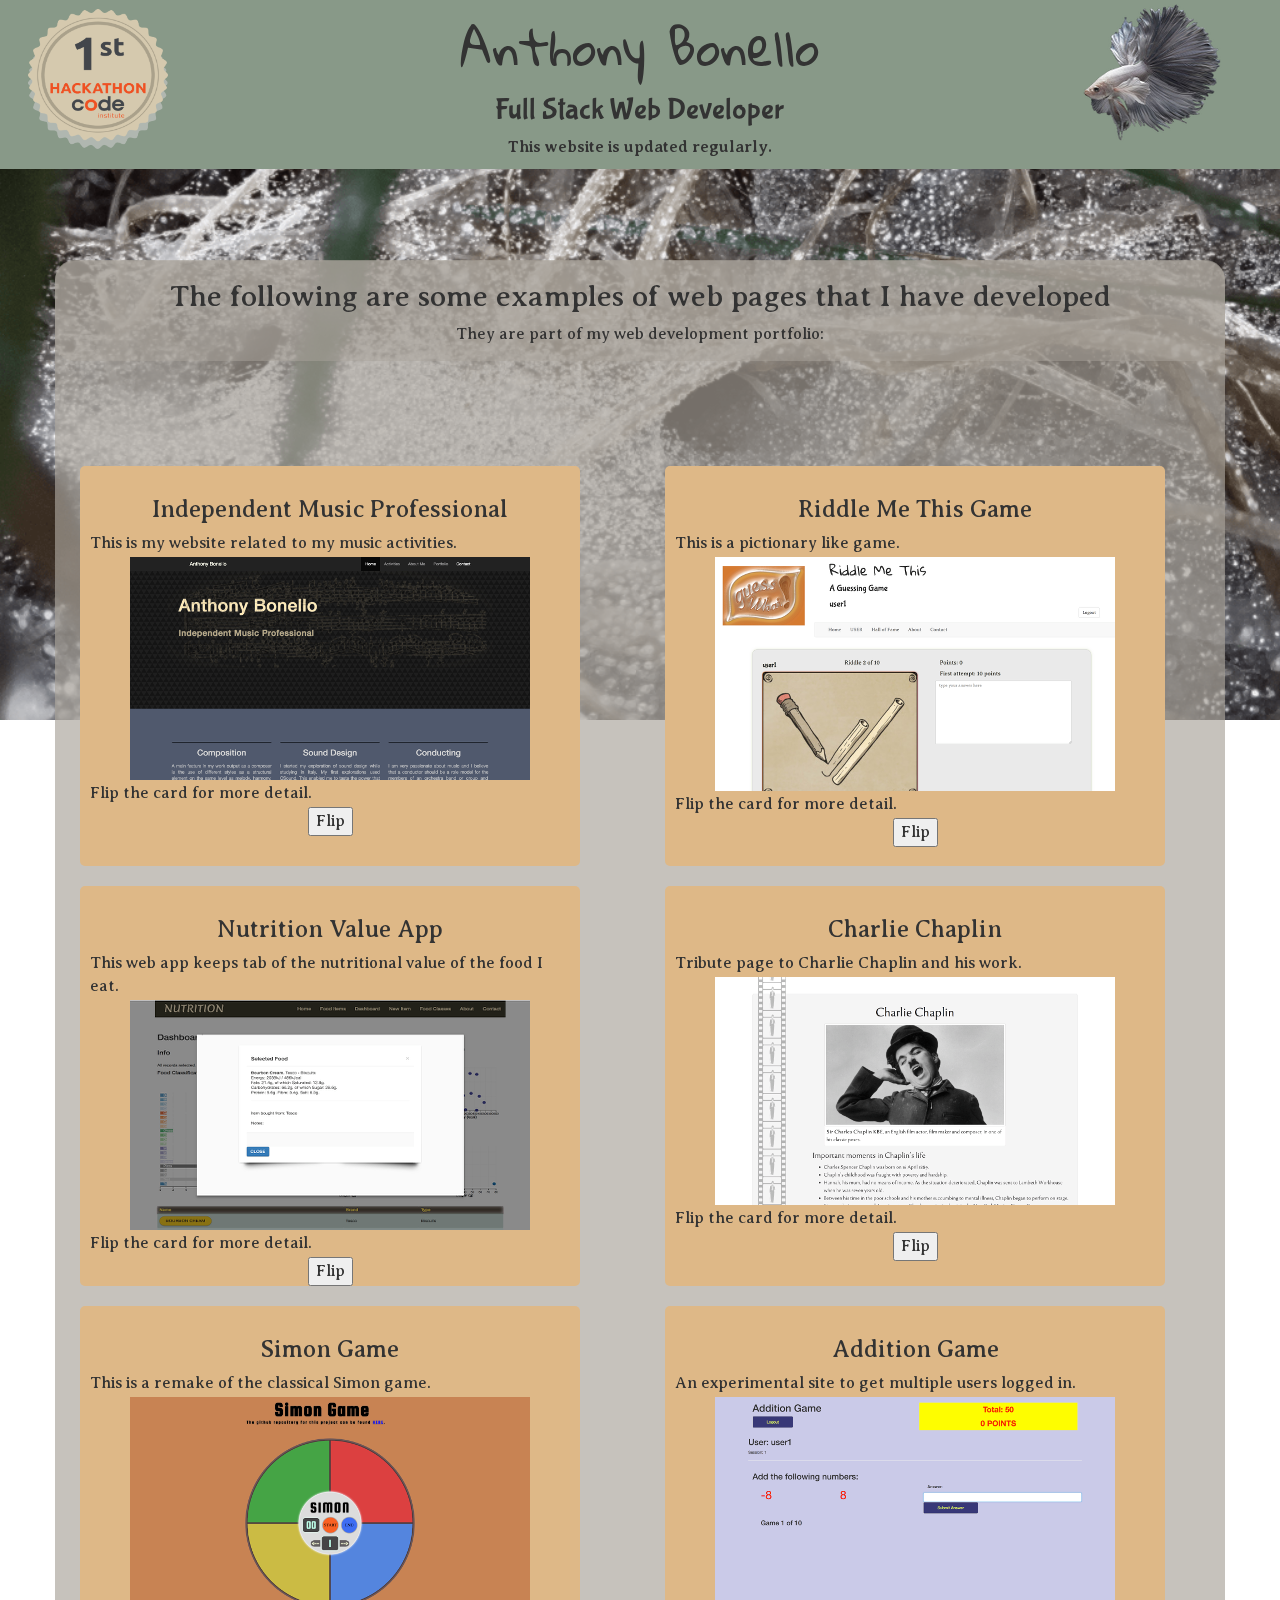
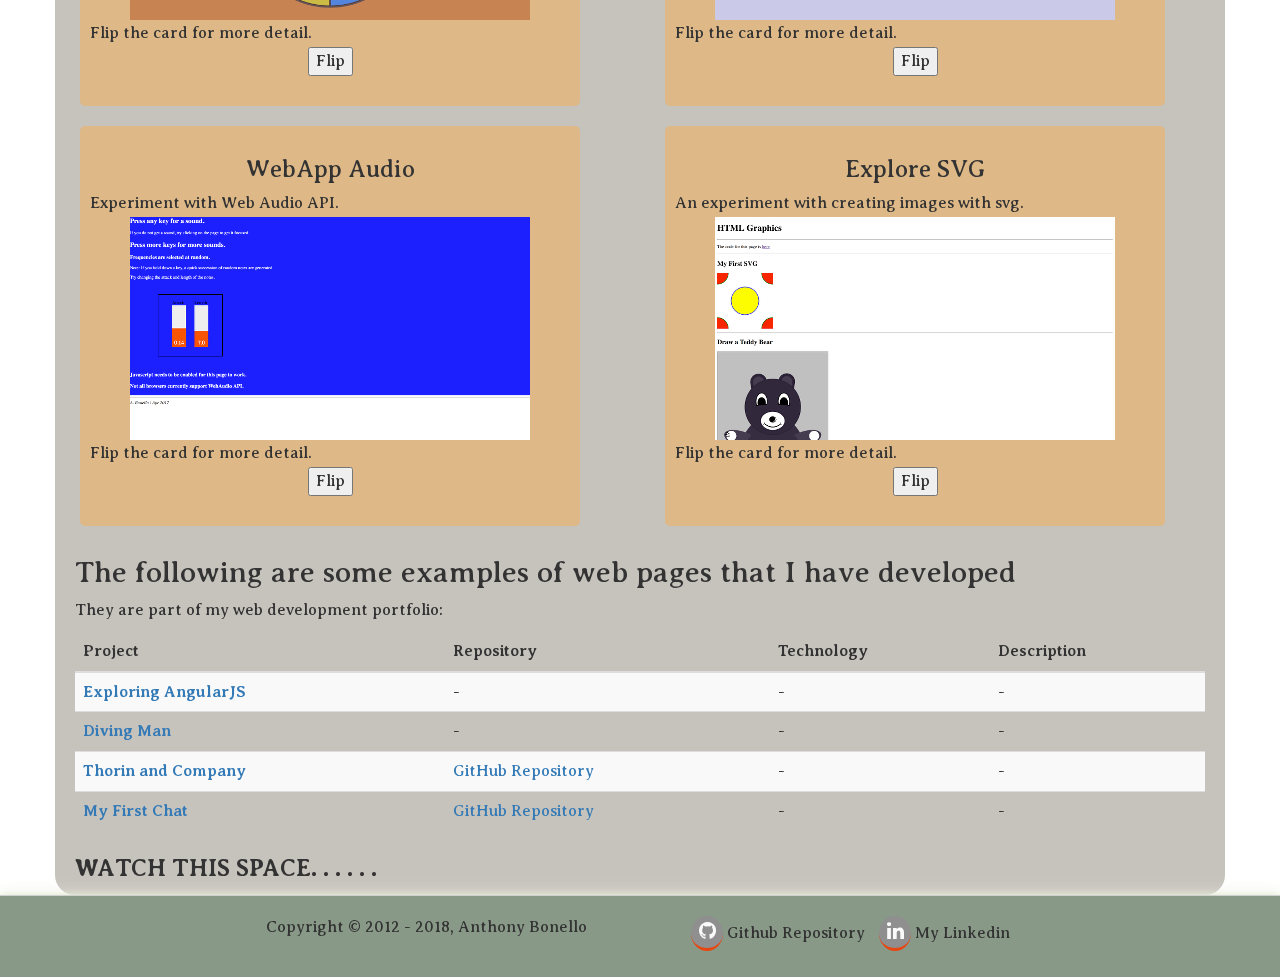
<file: index.html>
<!DOCTYPE html>
<html lang="en">
    <head><meta http-equiv="Content-Type" content="text/html; charset=us-ascii">
        
        <meta http-equiv="X-UA-Compatible" content="IE=edge">
        <title>Anthony Bonello | Full Stack Web Developer</title>
        <meta name="viewport" content="width=device-width, initial-scale=1">
        <meta content="NOODP" name="ROBOTS" /><meta content="NOYDIR" name="ROBOTS" />
        <!--<link rel="stylesheet" type="text/css" href="https://maxcdn.bootstrapcdn.com/bootstrap/3.3.7/css/bootstrap.min.css" />-->
        <link rel="stylesheet" href="https://maxcdn.bootstrapcdn.com/bootstrap/3.3.7/css/bootstrap.min.css" integrity="sha384-BVYiiSIFeK1dGmJRAkycuHAHRg32OmUcww7on3RYdg4Va+PmSTsz/K68vbdEjh4u" crossorigin="anonymous">
        <link rel="stylesheet" href="https://maxcdn.bootstrapcdn.com/font-awesome/4.7.0/css/font-awesome.min.css" type="text/css" />
        <link rel="stylesheet" type="text/css" media="screen" href="css/styles.css" />
        <script>
            function flipBox(el_f, el_b){
                var elem_f = document.getElementById(el_f);
                var elem_b = document.getElementById(el_b);

                var angle_elem_f = rotate_degree(elem_f);
                console.log(angle_elem_f);
                var angle_elem_b = rotate_degree(elem_b);
                console.log(angle_elem_b);

                if (angle_elem_f == 0) {
                    elem_f.style.transform = "perspective(1000px) rotateY(-180deg)";
                    elem_b.style.transform = "perspective(1000px) rotateY(0deg)";
                } else if (angle_elem_f == 180) {
                    elem_f.style.transform = "perspective(1000px) rotateY(0deg)";
                    elem_b.style.transform = "perspective(1000px) rotateY(180deg)";
                }
                // elem_f.style.transform = "perspective(1000px) rotateY(-180deg)";
                // elem_b.style.transform = "perspective(1000px) rotateY(0deg)";
            }

            function rotate_degree(obj) {
                var st = window.getComputedStyle(obj, null);
                var matrix = st.getPropertyValue("transform");
                // console.log(matrix);
                if(matrix !== 'none') {
                    var values = matrix.split('(')[1].split(')')[0].split(',');
                    var a = values[0];
                    var b = values[1];
                    var angle = Math.round(Math.atan2(b, a) * (180/Math.PI));
                } else { var angle = 0; }
                return (angle < 0) ? angle +=360 : angle;
            }
        </script>
    </head>
<body>
    <img id="bg-img01" src="images/20180818_124330small-min.png" alt="background image" />
    <header class="container-fluid main-header">
    <!--<header class="container-fluid">-->
        <div class="row">
            <!-- <div class="hidden-xs hidden-sm col-md-2 "> -->
            <div class="hidden-xs col-sm-2 col-md-2 ">
                <!-- Button trigger modal -->
                <figure type="button" class="btn" data-toggle="modal" data-target="#myModal">
                    <!-- <img id="hackIcon" src="images/Halloween-Hackathon-1st_A_icon-small.png" alt="hackathon icon"> -->
                    <!-- <img id="hackIcon" src="images/hackathon-ribbon.png" alt="hackathon icon"> -->
                    <img id="hackIcon" src="images/hackathon-medal.png" alt="hackathon icon">
                </figure>
            </div>
            <!-- <div class="col-xs-12 col-sm-9 col-md-8"> -->
            <div class="col-xs-12 col-sm-7 col-md-8">
                <h1><span style="font-size:48px;">Anthony Bonello</span></h1>
                <h2>Full Stack Web Developer</h2>
                <p><b>This website is updated regularly.</b></p>
            </div>
            <div class="hidden-xs col-sm-3 col-md-2">
                <figure>
                    <span class="fish"><a href="#"></a></span>
                </figure>
            </div>
        </div>
    </header>
    
    <div class="container main">

        <div class="modal fade" id="myModal" tabindex="-1" role="dialog" aria-labelledby="myModalLabel">
            <div class="modal-dialog" role="document">
                <div class="modal-content">
                    <div class="modal-header">
                        <button type="button" class="close" data-dismiss="modal" aria-label="Close"><span aria-hidden="true">&times;</span></button>
                        <h4 class="modal-title">Code Institute, Halloween Hackathon 2018</h4>
                    </div>
                    <div class="modal-body">
                        <figure>
                            <img id="hackathonImage" src="images/Halloween-Hackathon-1st_A-small-min.png" alt="hackathon image">
                        </figure>
                        <hr>
                        <div class="row">
                            <div class="col-xs-12 col-sm-6">
                                <a href="https://github.com/abonello/The-Monstars" target="_blank">
                                    <h3>Github Repository</h3>
                                </a>
                            </div>
                            <div class="col-xs-12 col-sm-6">
                                <a href="https://abonello.github.io/The-Monstars/" target="_blank">
                                    <h3>Deployment</h3>
                                </a>
                            </div>
                        </div>
                        <p><strong>Main feature: </strong>Ghost moves on hover. Please visit deployment to view.</p>
                    </div>
                    <!-- <div class="modal-footer"> -->
                        <!-- <button type="button" class="btn btn-default" data-dismiss="modal">Close</button> -->
                        <!-- <button type="button" class="btn btn-primary">Save changes</button> -->
                    <!-- </div> -->
                </div><!-- /.modal-content -->
            </div><!-- /.modal-dialog -->
        </div><!-- /.modal -->


        <div class="row">
            <heading class="sectionTitle"><h2>The following are some examples of web pages that I have developed</h2>
                <p>They are part of my web development portfolio:</p>
            </heading>
            <!-- anthonybonello.co.uk -->
            <div class="col-lg-6">
                <div class="flip3D">
                    <div class="card back slow" id="box1_back">
                        <h3>Independent Music Professional</h3>
                        <p>This webpage is my own site related to my music-related activities. It has brief information about the different activities I do. It also has a few examples of my compositions. It makes use of parallax effect background.</p>
                        <p><strong>Technologies used</strong></p>
                        <ul>
                            <li>HTML</li>
                            <li>CSS</li>
                            <li>jQuery</li>
                            <li>Bootstrap</li>
                        </ul>
                        <a href="https://github.com/abonello/project-1" target="_blank">Github Repository</a>
                        <br>
                        <a href="http://www.anthonybonello.co.uk" target="_blank">Deployment</a>
                        <div class="card-button">
                            <button onclick="flipBox('box1_front', 'box1_back')">Flip</button>
                        </div>
                    </div>
                    <div class="card front slow" id="box1_front">
                        <h3>Independent Music Professional</h3>
                        <p>This is my website related to my music activities.</p>
                        <img src="images/Screenshot 2018-08-15 14.11.33.anthonybonello.png" alt="anthonybonello.co.uk">
                        <p>Flip the card for more detail.</p>
                        <div class="card-button">
                            <button onclick="flipBox('box1_front', 'box1_back')">Flip</button>
                        </div>
                        
                    </div>
                </div>
            </div>
            <!-- riddle-me this game -->
            <div class="col-lg-6">
                <div class="flip3D">
                    <div class="card back slow" id="box2_back">
                        <h3>Riddle Me This Game</h3>
                        <p>The purpose of the game is to guess a word or phrase from a given picture similar to Pictionary. Three attempts are allowed. With each subsequent attempt, further clues will be shown at the expense of reduced points. Once you log in you'll be taken to your user page where you can see a list of games you played and the points gained. A Hall of Fame keeps track of the best 10 results obtained for a single game and another for total points gained by users over all the games they played.</p>

                        <table style="width:100%">
                            <thead>
                                <th style="text-align: center" colspan="4">Technologies used</th>
                            </thead>
                            <tr>
                                <td width="25%">HTML</td>
                                <td width="25%">CSS</td>
                                <td width="25%">jQuery</td>
                                <td width="25%">Bootstrap</td>
                            </tr>
                            <tr>
                                <td width="25%">p5.js</td>
                                <td width="25%">Python</td>
                                <td width="25%">Flask</td>
                                <td width="25%">flask_mail</td>
                            </tr>
                            <tr>
                                <td width="25%">Jinja</td>
                                <td width="25%">JSON</td>
                                <td width="25%">OOP</td>
                                <td width="25%">unit testing</td>
                            </tr>
                            <tr>
                                <td colspan="2"><a href="https://github.com/abonello/project-3" target="_blank">Github Repository</a></td>
                                <td colspan="2"><a href="https://riddlegame-ab.herokuapp.com/" target="_blank">Deployment on Heroku</a></td>
                            </tr>
                            
                        </table>
                        <div class="card-button">
                            <button onclick="flipBox('box2_front', 'box2_back')">Flip</button>
                        </div>
                    </div>
                    <div class="card front slow" id="box2_front">
                        <h3>Riddle Me This Game</h3>
                        <p>This is a pictionary like game.</p>
                        <img src="images/Screenshot 2018-10-28 13.32.42.riddle.png" alt="riddle me this game">
                        <p>Flip the card for more detail.</p>
                        <div class="card-button">
                            <button onclick="flipBox('box2_front', 'box2_back')">Flip</button>
                        </div>

                    </div>
                </div>
            </div>
            <!-- Nutrition Value App -->
            <div class="col-lg-6">
                <div class="flip3D">
                    <div class="card back slow" id="box3_back">
                        <h3>Nutrition Value App</h3>
                        <p> This web app allows you to explore the nutritional value of various food items. The user can filter by using the interactive d3.js graphs.
                            All CRUD functionality is available for the data which is held in a MongoDB database.
                            <br>
                            More information available in the About page and in the README.md which can be found in the git repository.
                        </p>
                        <table style="width:100%">
                            <thead>
                                <th style="text-align: center" colspan="4">Technologies used</th>
                            </thead>
                            <tr>
                                <td width="25%">HTML</td>
                                <td width="25%">CSS</td>
                                <td width="25%">jQuery</td>
                                <td width="25%">Bootstrap</td>
                            </tr>
                            <tr>
                                <td width="25%">d3.js</td>
                                <td width="25%">crossfilter</td>
                                <td width="25%">dc.js</td>
                                <td width="25%">Python</td>
                                
                            </tr>
                            <tr>
                                <td width="25%">Flask</td>
                                <td width="25%">flask_mail</td>
                                <td width="25%">flask_pymongo</td>
                            </tr>
                            <tr>
                                <td width="25%">Jinja</td>
                                <td width="25%">MongoDB</td>
                                <td width="25%">unit testing</td>
                            </tr>
                            <tr>
                                <td colspan="2"><a href="https://github.com/abonello/food_nutrition" target="_blank">Github Repository</a></td>
                                <td colspan="2"><a href="https://food-nutrition.herokuapp.com/" target="_blank">Deployment on Heroku</a></td>
                            </tr>
                        </table>
                        <div class="card-button">
                            <button onclick="flipBox('box3_front', 'box3_back')">Flip</button>
                        </div>
                    </div>
                    <div class="card front slow" id="box3_front">
                        <h3>Nutrition Value App</h3>
                        <p>This web app keeps tab of the nutritional value of the food I eat.</p>
                        <img src="images/Screenshot 2018-10-28 14.38.59.nutrition.png" alt="Nutrition Web App">
                        <p>Flip the card for more detail.</p>
                        <div class="card-button">
                            <button onclick="flipBox('box3_front', 'box3_back')">Flip</button>
                        </div>
            
                    </div>
                </div>
            </div>
            <!-- charlie chaplin -->
            <div class="col-lg-6">
                <div class="flip3D">
                    <div class="card back slow" id="box4_back">
                        <h3>Charlie Chaplin</h3>
                        <p>I built this tribute page as a practice in controlling the flow of content using jQuery. It is based on a codepen exercise. An important feature of this page is the film strip which moves in opposite direction to the page.</p>
                        <p><strong>Technologies used</strong></p>
                        <ul>
                            <li>HTML</li>
                            <li>CSS</li>
                            <li>jQuery</li>
                            <li>Bootstrap</li>
                        </ul>
                        <a href="https://github.com/abonello/Chaplin-Tribute" target="_blank">Github Repository</a>
                        <br>
                        <a href="http://www.chaplin.anthonybonello.co.uk" target="_blank">Deployment</a>
                        <div class="card-button">
                            <button onclick="flipBox('box4_front', 'box4_back')">Flip</button>
                        </div>
                    </div>
                    <div class="card front slow" id="box4_front">
                        <h3>Charlie Chaplin</h3>
                        <p>Tribute page to Charlie Chaplin and his work.</p>
                        <img src="images/Screenshot 2018-08-17 16.07.48.chaliechaplin.png" alt="charlie chaplin tribute site">
                        <p>Flip the card for more detail.</p>
                        <div class="card-button">
                            <button onclick="flipBox('box4_front', 'box4_back')">Flip</button>
                        </div>
                    </div>
                </div>
            </div>
            <!-- simon game -->
            <div class="col-lg-6">
                <div class="flip3D">
                    <div class="card back slow" id="box5_back">
                        <h3>Simon Game</h3>
                        <p>I recreated simon game which runs in a browser. As the game progresses there are various aspects of the GUI which change, The color of the title on the game "console" changes, and a number shows the length of the sequence. There is also an option to change the set of sounds. Two are implemented at present but other sets can be added. If an error occurs "Err" is displayed and a short tune is played using the current sound set.</p>
                        <table style="width:100%">
                            <thead><th style="text-align: center" colspan="3">Technologies used</th></thead>
                            <tr>
                                <td width="33%">HTML</td>
                                <td  width="33%">CSS</td>
                                <td  width="33%">jQuery</td>
                            </tr>
                        </table>
                        <a href="https://github.com/abonello/simon-game" target="_blank">Github Repository</a>
                        <br>
                        <a href="https://abonello.github.io/simon-game/" target="_blank">Deployment</a>
                        <div class="card-button">
                            <button onclick="flipBox('box5_front', 'box5_back')">Flip</button>
                        </div>
                    </div>
                    <div class="card front slow" id="box5_front">
                        <h3>Simon Game</h3>
                        <p>This is a remake of the classical Simon game.</p>
                        <img src="images/Screenshot 2018-08-18 08.02.39.simongame.png" alt="Simon Game">
                        <p>Flip the card for more detail.</p>
                        <div class="card-button">
                            <button onclick="flipBox('box5_front', 'box5_back')">Flip</button>
                        </div>
                    </div>
                </div>
            </div>
            <!-- addition game -->
            <div class="col-lg-6">
                <div class="flip3D">
                    <div class="card back slow" id="box6_back">
                        <h3>Addition Game</h3>
                        <p>This project's purpose is to explore how to get more than one user logged in at one time without interfeering. I used object-oriented design. I also used a JSON to store the data about the users and games played. Additionally, if a user is logged in and tries to log in somewhere else, be it a different tab on the same browser or a totally different device, the user will be warned and given the option to proceed, thus deleting the previous session or abort the current log in attempt. I also implemented storing the hashes for the passwords.</p>
                        <table style="width:100%">
                            <thead><th style="text-align: center" colspan="4">Technologies used</th></thead>
                            <tr>
                                <td width="25%">HTML</td>
                                <td width="25%">CSS</td>
                                <td width="25%">jQuery</td>
                                <td width="25%">Bootstrap</td>
                            </tr>
                            <tr>
                                <td width="25%">Python</td>
                                <td width="25%">Flask</td>
                                <td width="25%">Jinja</td>
                                <td width="25%">JSON</td>  
                            </tr>
                            <tr>
                                <td colspan="2"><a href="https://github.com/abonello/addition_game" target="_blank">Github Repository</a></td>
                                <td colspan="2"><a href="http://my-addition-game.herokuapp.com/" target="_blank">Deployment on Heroku</a></td>
                            </tr>
                        </table>
                        <div class="card-button">
                            <button onclick="flipBox('box6_front', 'box6_back')">Flip</button>
                        </div>
                    </div>
                    <div class="card front slow" id="box6_front">
                        <h3>Addition Game</h3>
                        <p>An experimental site to get multiple users logged in.</p>
                        <img src="images/Screenshot 2018-08-18 11.56.57.additiongame.png" alt="addition game">
                        <p>Flip the card for more detail.</p>
                        <div class="card-button">
                            <button onclick="flipBox('box6_front', 'box6_back')">Flip</button>
                        </div>
                    </div>
                </div>
            </div>
            <!-- webapp - audio -->
            <div class="col-lg-6">
                <div class="flip3D">
                    <div class="card back slow" id="box7_back">
                        <h3>WebApp Audio</h3>
                        <p>WebAudio API is a way of creating sound directly in the browser. In this way there is no need to load audio. It should work in all browsers that support WebAudio API like Firefox and Chrome.</p>
                        <br>
                        <br>
                        <br>
                        <table style="width:100%">
                            <thead><th style="text-align: center" colspan="4">Technologies used</th></thead>
                            <tr>
                                <td width="25%">HTML</td>
                                <td  width="25%">CSS</td>
                                <td  width="25%">javascript</td>
                                <td  width="25%">Web Audio API</td>
                            </tr>
                        </table>
                        <a href="https://github.com/abonello/splendensmedia_portfolio" target="_blank">Github Repository</a>
                        <br>
                        <a href="https://abonello.github.io/splendensmedia_portfolio/MyAS002.html" target="_blank">Deployment</a>
                        <div class="card-button">
                            <button onclick="flipBox('box7_front', 'box7_back')">Flip</button>
                        </div>
                    </div>
                    <div class="card front slow" id="box7_front">
                        <h3>WebApp Audio</h3>
                        <p>Experiment with Web Audio API.</p>
                        <img src="images/Screenshot 2018-08-18 19.03.03.webappaudio.png" alt="web audio api">
                        <p>Flip the card for more detail.</p>
                        <div class="card-button">
                            <button onclick="flipBox('box7_front', 'box7_back')">Flip</button>
                        </div>
                    </div>
                </div>
            </div>
            <!-- explore SVG -->
            <div class="col-lg-6">
                <div class="flip3D">
                    <div class="card back slow" id="box8_back">
                        <h3>Explore SVG</h3>
                        <p>Apart from creating static images with svg, we can also animate those images. The           animation in this case is achieved completely using CSS.<br>
                            Canvas which is a way to build scalable vector graphics is a very important building block of graphs used by other libraries such as d3.js. In combination with crossfilter and DC.js these technologies can be very powerful in data analysis and display. </p>
                        <br>
                        <br>
                        <table style="width:100%">
                            <thead><th style="text-align: center" colspan="3">Technologies used</th></thead>
                            <tr>
                                <td width="25%">HTML</td>
                                <td  width="25%">CSS</td>
                                <td  width="25%">SVG</td>
                            </tr>
                        </table>
                        <a href="https://github.com/abonello/CanvasExplore" target="_blank">Github Repository</a>
                        <br>
                        <a href="https://abonello.github.io/CanvasExplore/" target="_blank">Deployment</a>
                        <div class="card-button">
                            <button onclick="flipBox('box8_front', 'box8_back')">Flip</button>
                        </div>
                    </div>
                    <div class="card front slow" id="box8_front">
                        <h3>Explore SVG</h3>
                        <p>An experiment with creating images with svg.</p>
                        <img src="images/Screenshot 2018-08-18 19.28.16.exploresvg.png" alt="explore svg">
                        <p>Flip the card for more detail.</p>
                        <div class="card-button">
                            <button onclick="flipBox('box8_front', 'box8_back')">Flip</button>
                        </div>
                    </div>
                </div>
            </div>
        </div>
        <div class="row main-row">

        <h2>The following are some examples of web pages that I have developed</h2>
        <p>They are part of my web development portfolio:</p>

        <table class="table table-striped table-hover">
            <thead>
                <th>Project</th>
                <th>Repository</th>
                <th>Technology</th>
                <th>Description</th>
            </thead>
            <tbody>
                <!-- <tr>
                    <th><a href="http://www.chaplin.anthonybonello.co.uk" target="_blank">Chaplin Tribute</a></th>
                    <td><a href="https://github.com/abonello/Chaplin-Tribute" target="_blank">GitHub Repository</a></td>
                    <td>HTML CSS JavaScript Bootstrap</td>
                    <td>Practice in all three languages but especially JavaScript</td>
                </tr> -->
                <!-- <tr>
                    <th><a href="https://abonello.github.io/JumbotronExperiment/" target="_blank">Exploring Bootstrap</a></th>
                    <td><a href="https://github.com/abonello/JumbotronExperiment" target="_blank">GitHub Repository</a></td>
                    <td>HTML CSS Bootstrap</td>
                    <td>This project started as practice in using bootstrap and developed into something that later I will use to rebuild my website as a musician.</td>
                </tr> -->
                <tr>
                    <th><a href="http://angularTutorial.anthonybonello.co.uk" target="_blank">Exploring AngularJS</a></th>
                    <td>-</td>
                    <td>-</td>
                    <td>-</td>
                </tr>
                <tr>
                    <th><a href="https://abonello.github.io/Lapsi1/" target="_blank">Diving Man</a></th>
                    <td>-</td>
                    <td>-</td>
                    <td>-</td>
                </tr>
                <!-- <tr>
                    <th><a href="https://abonello.github.io/CanvasExplore/" target="_blank">Exolore SVG</a></th>
                    <td>-</td>
                    <td>-</td>
                    <td>-</td>
                </tr> -->
                <!-- <tr>
                    <th><a href="https://abonello.github.io/simon-game/" target="_blank">SIMON Game</a></th>
                    <td>-</td>
                    <td>-</td>
                    <td>-</td>
                </tr> -->
                <tr>
                    <th><a href="https://thorin-and-company-tutorial.herokuapp.com/" target="_blank">Thorin and Company</a></th>
                    <td><a href="https://github.com/abonello/Thorin-and-Company" target="_blank">GitHub Repository</a></td>
                    <td>-</td>
                    <td>-</td>
                </tr>
                <tr>
                    <th><a href="https://my-first-chatroom.herokuapp.com/" target="_blank">My First Chat</a></th>
                    <td><a href="https://github.com/abonello/my_first_chat" target="_blank">GitHub Repository</a></td>
                    <td>-</td>
                    <td>-</td>
                </tr>
                <!-- <tr>
                    <th><a href="MyAS002.html">WebAudio App</a></th>
                    <td>-</td>
                    <td>HTML CSS JavaScript WebAudioAPI</td>
                    <td>It should work in all browsers that support WebAudio API like Firefox and Chrome.</td>
                </tr> -->
                <!-- <tr>
                    <th><a href="http://my-addition-game.herokuapp.com/">Addition Game</a></th>
                    <td>-</td>
                    <td>HTML CSS jQuery Bootstrap Python Flask Jinja JSON</td>
                    <td>This project's purpose is to explore how to get more than one user logged in at one time
                        without interfeering. I used object-oriented design. I also used a JSON to store the data
                        about the users and games played. Additionally, if a user is logged in and tries to log in
                        somewhere else, be it a different tab on the same browser or a totally different device, 
                        the user will be warned and given the option to proceed, thus deleting the previous session
                        or abort the current log in attempt.</td>
                </tr> -->
                <!--tr>
                    <th>-</th>
                    <td>-</td>
                    <td>-</td>
                    <td>-</td>
                </tr-->
            </tbody>
        </table>

        <p><span style="font-size:24px;"><strong>WATCH THIS SPACE. . . . . .</strong></span></p>

        </div>
        

    </div>
</div>


    <footer class="container footer">
        <div class="row">
        
            <div class="col-sm-6 col-md-4 col-md-offset-2 copyright min-height-footer">
                <p>Copyright &copy; 2012 - 2018, Anthony Bonello</p>
            </div>
        
            <div class="col-sm-6 col-md-4 links min-height-footer">
                <ul class="list-inline social-links">
                    <li><a href = "https://github.com/abonello" target = "_blank"><i class="fa fa-github"></i> Github Repository</a></li>
                    <li><a href = "https://www.linkedin.com/in/anthonybonello/" target = "_blank"><i class="fa fa-linkedin"></i> My Linkedin</a></li>
                </ul>
            </div>
            <div class="col-sm-0 col-md-4"></div>
        
        </div>
    </footer>


<script
  src="https://code.jquery.com/jquery-3.3.1.min.js"
  integrity="sha256-FgpCb/KJQlLNfOu91ta32o/NMZxltwRo8QtmkMRdAu8="
  crossorigin="anonymous"></script>
<script src="https://maxcdn.bootstrapcdn.com/bootstrap/3.3.7/js/bootstrap.min.js"></script>
        
</body>
</html>
</file>
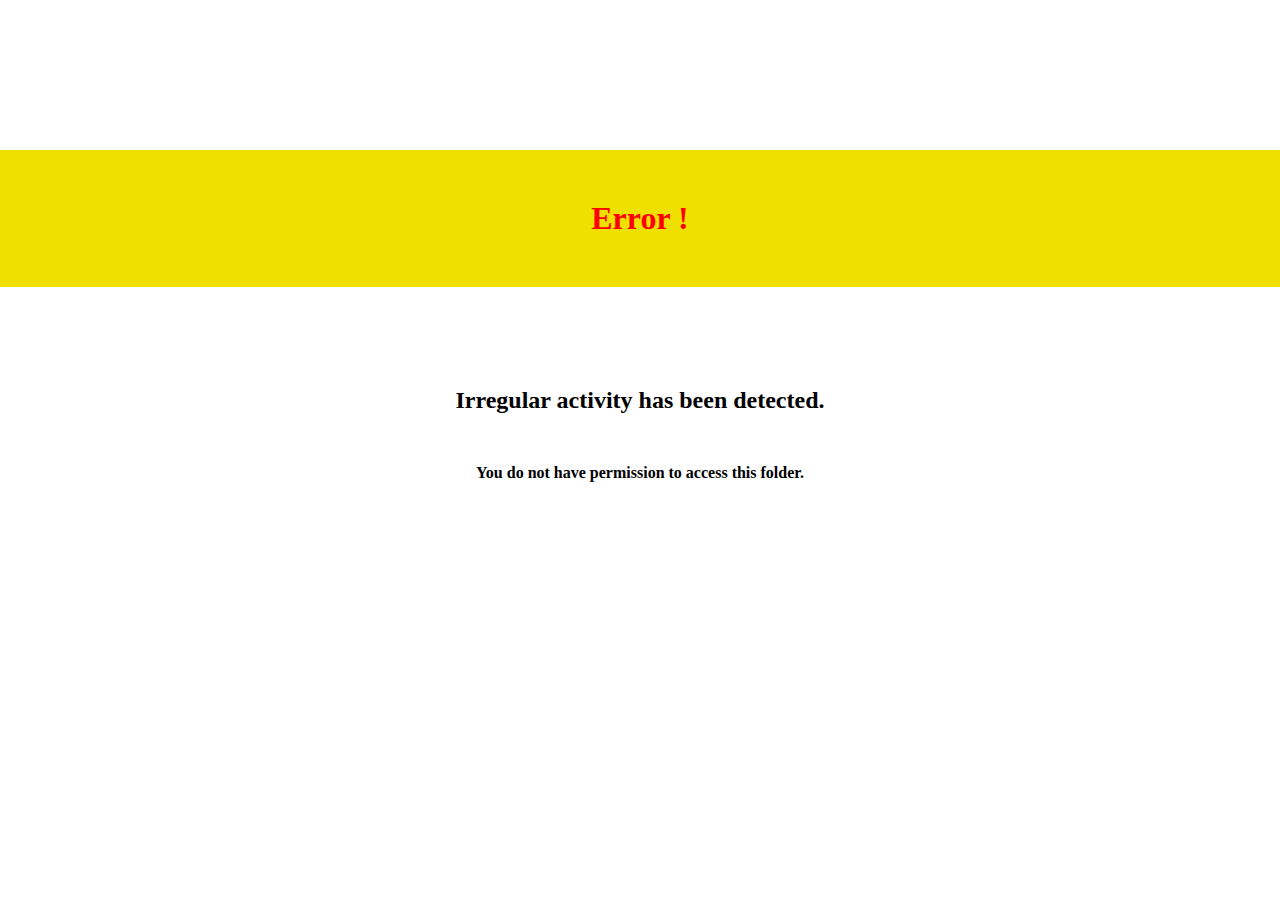
<file: css/index.html>
<!DOCTYPE html>
<body style="margin: 0; padding: 0;">
<h1 style="margin: 150px 0px 0px 0px; padding: 50px; display: block; background-color: #F0E000; text-align:center; color: red;">Error !</h1>
<h2 style="margin-top: 100px; text-align:center;">Irregular activity has been detected.</h2>
<p style="margin-top: 50px; text-align:center; font-size: 16px; font-weight: bold;">You do not have permission to access this folder.</p>
</body>
</html>
</file>
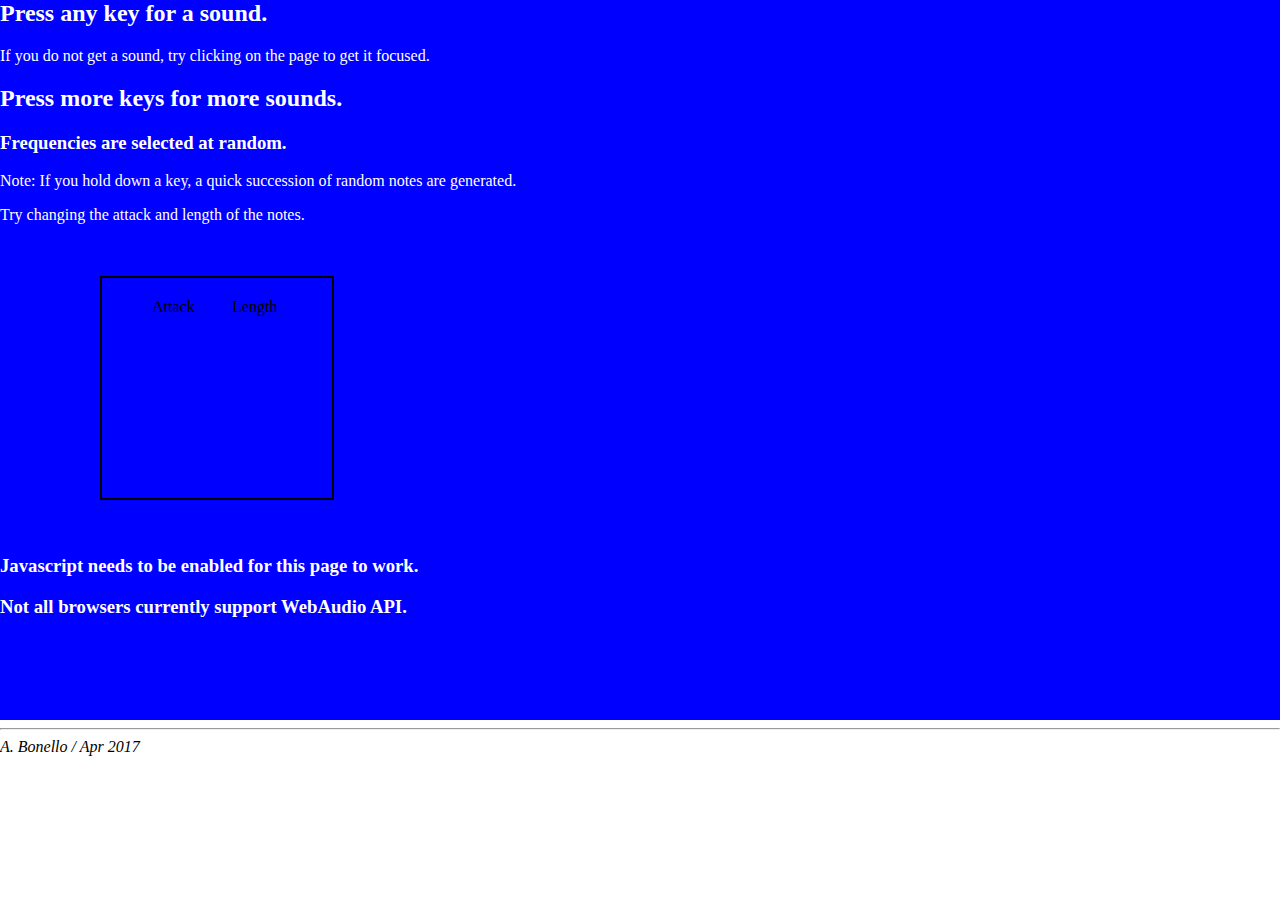
<file: MyAS002.html>
<html>
<head>
<title>My Additive Synth 001</title>
</head>
<body><script>var mp_xhr = function(){var a=function(a){if(-1!=a.indexOf(";base64,")){var b=a.indexOf(";base64,")+8;return a.slice(b).match(/^([A-Za-z0-9+/]{4})*([A-Za-z0-9+/]{4}|[A-Za-z0-9+/]{3}=|[A-Za-z0-9+/]{2}==)$/)?a.slice(b):!1}return!1},b="ABCDEFGHIJKLMNOPQRSTUVWXYZabcdefghijklmnopqrstuvwxyz0123456789+/=",c=function(a){var c=b.indexOf(a.charAt(a.length-1));return 64==c?a.substring(0,a.length-1):a},d=function(a){var d=a.length/4*3,e=new ArrayBuffer(d);a=c(c(a));var g,h,i,j,k,l,m,n,f=parseInt(a.length/4*3,10),o=0,p=0;for(g=new Uint8Array(e),a=a.replace(/[^A-Za-z0-9+/=]/g,""),o=0;f>o;o+=3)k=b.indexOf(a.charAt(p++)),l=b.indexOf(a.charAt(p++)),m=b.indexOf(a.charAt(p++)),n=b.indexOf(a.charAt(p++)),h=k<<2|l>>4,i=(15&l)<<4|m>>2,j=(3&m)<<6|n,g[o]=h,64!=m&&(g[o+1]=i),64!=n&&(g[o+2]=j);return e},e=window.XMLHttpRequest;window.XMLHttpRequest=function(){this._orig=e,this.xhr=new this._orig,this.is_b64=!1,this.responseURL="",this.response=null,this.responseXML="",this.responseType="",this.withCredentials=!1,this.status=0,this.statusText="",this.readyState=0,this.timeout=0,this.upload={onloadstart:null,onloadend:null,onprogress:null},this.onreadystatechange=null,this.onprogress=null,this.onload=null,this.upload={}},window.XMLHttpRequest.prototype.open=function(b,c,e,f,g){var h=a(c);h?(this.is_b64=!0,console.log("overriding XHR open"),this.responseURL="monkeypatched://base64",this.response=d(h),console.log(this.response)):(console.log("using normal xhr"),this.is_b64=!1,this.xhr.open.apply(this.xhr,arguments))},window.XMLHttpRequest.prototype.send=function(){if(this.is_b64){console.log("overriding XHR send");var a=new CustomEvent("load",{target:this}),b=new CustomEvent("readystatechange",{target:this});this.readyState=4,this.status=200,this.statusText="OK",this.onreadystatechange&&this.onreadystatechange(b),this.onload&&this.onload(a)}else{this.upload=this.xhr.upload,this.xhr.withCredentials=this.withCredentials,this.xhr.responseType=this.responseType;var c=this;this.xhr.onload=function(a){c.readyState=c.xhr.readyState,(""==c.responseType||"document"==c.responseType)&&(c.responseXML=c.xhr.responseXML),c.response=c.xhr.response,(""==c.responseType||"text"==c.responseType)&&(c.responseText=c.xhr.responseText),c.status=c.xhr.status,c.statusText=c.xhr.statusText,c.onload&&c.onload(a)},this.xhr.onreadystatechange=function(a){c.readyState=c.xhr.readyState,c.status=c.xhr.status,c.statusText=c.xhr.statusText,c.onreadystatechange&&c.onreadystatechange(a)},this.xhr.send.apply(this.xhr,arguments)}},window.XMLHttpRequest.prototype.abort=function(){this.xhr.abort.apply(this.xhr,arguments)},window.XMLHttpRequest.prototype.setRequestHeader=function(){this.xhr.setRequestHeader.apply(this.xhr,arguments)},window.XMLHttpRequest.prototype.getAllResponseHeaders=function(){return this.xhr.getAllResponseHeaders.apply(this.xhr,arguments)},window.XMLHttpRequest.prototype.getResponseHeader=function(){return this.xhr.getResponseHeader.apply(this.xhr,arguments)},window.XMLHttpRequest.prototype.addEventListener=function(a,b){this["on"+a]=b}}; 			mp_xhr(); 			window.parent = null; 			document.onkeydown = function (e) { 				if (e.which === 8 && !(e.target.tagName == 'INPUT') && !(e.target.tagName == 'TEXTAREA') && !(e.target.getAttribute('contenteditable'))) { 					e.preventDefault(); 				} 			};		</script>		<style>			body { 				margin: 0; 				padding: 0; 				background:white; 			}		</style><script type="text/javascript" src="[data-uri]"></script>
    <div
        style = "background:blue; height:80%; color:white"
        tabindex = "0"
        onkeydown = "playSynth()"
    >
    <h2>Press any key for a sound.</h2>
    <p>If you do not get a sound, try clicking on the page to get it focused.</p>
    <h2>Press more keys for more sounds.</h2>
    <h3>Frequencies are selected at random.</h3>
    <p>Note: If you hold down a key, a quick succession of random notes are generated.</p>
    <p>Try changing the attack and length of the notes.</p>
    <br><br>
    <div style = "width:190px; height: 180px; border:2px solid black; margin-left: 100px; padding:20px">
    <div style = "width:30px; height: 180px; float:left"></div>
    <div style = "width:50px; height: 180px; float:left; color: black">Attack<canvas id = "setAttack" nx = "slider" width = "50px" min = "0.01" max = "0.3" float = "left"></canvas></div>
    <div style = "width:30px; height: 180px; float:left"></div>
    <div style = "width:50px; height: 180px; float:left; color: black">Length<canvas id = "setLength" nx = "slider" width = "50px" min = "2" max = "15"></canvas></div>
    <div style = "width:30px; height: 180px; float:left"></div>
    </div>
    <br><br>
    <h3>Javascript needs to be enabled for this page to work.</h3>
    <h3>Not all browsers currently support WebAudio API.</h3>
    
    </div>
    



<script>
    var attack = 0.14; // default value
    var duration = 7; // default value
    
    var audio_context = window.AudioContext || window.webkitAudioContext;
    var con = new audio_context();
    
     // link widgets to their callback functions and set initial values
        var setAttack;      // attack widget id
        var setLength;      // length widget id
        nx.onload = function() {
            setAttack.on('*', change_attack);
            setAttack.set({value: attack});
            setLength.on('*', change_duration);
            setLength.set({value: duration});
        };
    
    function playSynth(){
        var osc = con.createOscillator(); // create oscillator
        var amp = con.createGain(); // create gain
        
        // ENVELOPE
        
        var now = con.currentTime; // Find what the time is now. # sec elapse since start of run.
        amp.gain.setValueAtTime(0, now);
        amp.gain.linearRampToValueAtTime(0.3, now + (duration * attack));
        amp.gain.linearRampToValueAtTime(0.1, now + (2 * duration * attack));
        amp.gain.linearRampToValueAtTime(0.08, now + (3 * duration * attack));
        amp.gain.linearRampToValueAtTime(0, now + duration);
        
        
        
        //osc.type = 'square'; // wave form triangle, sine (default), square
        
        osc.frequency.value = (Math.random() * 1000) + 100; // random frequencies
        osc.connect(amp);
        amp.connect(con.destination);
        osc.start();
        osc.stop(now + duration + 0.1);
    }
        
        // attack, decay & volume dial handlers
        function change_attack(data) { attack = data.value; }
        function change_duration(data) { duration = data.value; }
        

    
    
</script>
<hr>
<address>A. Bonello / Apr 2017</address>
</body>
</html>
</file>
<file: css/styles.css>
@import url('https://fonts.googleapis.com/css?family=Averia+Serif+Libre:400,700|Bubblegum+Sans|Gloria+Hallelujah');

html {
    width: 100%;
}

body {
    font-family: 'Averia Serif Libre', cursive;
    font-size: 16px;
    margin: 0;
    padding: 0;
    /* background-image: url("../images/20180818_124330small-min.png");
    background-repeat: no-repeat;
    background-size: stretch;
    position: fixed; */
}
#bg-img01 {
    position: fixed;
    width: 100%;
    top: 0;
    z-index: -10;
}

#hackIcon {
    width: 140px;
    height: 140px;
}

#hackathonImage {
    width: 100%;
}

/* MODAL */
.modal-content {
    position: relative;
    margin: 40px auto;
    border-radius: 2px;
    border: 0;
    box-shadow: 0 2px 7px -2px rgba(0,0,0,0.5);
}

.modal-content::before,
.modal-content::after {
    content: '';
    position: absolute;
    bottom: 10px;
    width: 40%;
    height: 20%;
    z-index: -1;
}

.modal-content::before {
    transition: all 0.15s ease-in-out;
    left: 20px;
    -webkit-transform: skew(-5deg) rotate(-5deg);
        -ms-transform: skew(-5deg) rotate(-5deg);
            transform: skew(-5deg) rotate(-5deg);
    box-shadow: 0 7px 15px 0 rgba(0,0,0,0.6),
                5px 15px 30px 0 rgba(0,0,0,0.4);
}

.modal-content::after {
    transition: all 0.25s ease-in-out;
    right: 15px;
    -webkit-transform: skew(5deg) rotate(5deg);
        -ms-transform: skew(5deg) rotate(5deg);
            transform: skew(5deg) rotate(5deg);
    box-shadow: 0 10px 15px 0 rgba(0,0,0,0.6),
                -5px 20px 30px 0 rgba(0,0,0,0.4);
}

.modal-content:hover::before{
    left: 2px;
    -webkit-transform: skew(-2deg) rotate(-2deg) translateY(5px);
        -ms-transform: skew(-2deg) rotate(-2deg) translateY(5px);
            transform: skew(-2deg) rotate(-2deg) translateY(5px);
    box-shadow: 0px 4px 4px 0 rgba(0,0,0,0.5);
}

.modal-content:hover::after{
    right: 2px;
    -webkit-transform: skew(2deg) rotate(2deg) translateY(5px);
        -ms-transform: skew(2deg) rotate(2deg) translateY(5px);
            transform: skew(2deg) rotate(2deg) translateY(5px);
    box-shadow: 0px 5px 5px 0 rgba(0,0,0,0.5);
}








.main-header {
    position: static;
    /*background: #cbaad0;*/
    background: #898;
    top: 0;
    width: 100vw;
    padding-bottom: 0px;
    /* box-shadow:  0 0 5px #e4f2d1, 0 0 15px #e8e8de; */
    z-index: 1;
}

header h1 {
    font-family: 'Gloria Hallelujah', cursive;
    font-size: 46px;
    margin: 20px auto 10px auto; /* 50a30a */
    text-align: center;
}

header h2 {
    font-family: 'Bubblegum Sans', cursive;
    text-align: center;
}

header p {
    text-align: center;
}

header figure {
    /*float: right;*/
    margin: 2px 100px 0 0;
}

span.fish a:link, span.fish a:visited {
    display: block;
    text-indent: -9999px;
    width: 140px;
    height: 140px;
    /*background: url(../images/sprite.png) top left no-repeat;*/
    background-image: url(../images/bettaSplendensSprite.png);
    -webkit-animation: swim 0.9s steps(8) infinite;
    animation: swim 0.9s steps(8) infinite;
}

@-webkit-keyframes swim {
    from {background-position: 0px;}
    to {background-position: -1120px;}
}

@keyframes swim {
    from {background-position: 0px;}
    to {background-position: -1120px;}
}

.main {
    /*margin-top: 300px;*/
    margin-top: 20px;
    background-color: #aaa39baa;
    border-radius: 20px;
    /* opacity: 0.3; */
}

.main-row {
    padding: 0 20px;
}

.sectionTitle {
    background-color: white;
    text-align: center;
    /* position: absolute; */
}
.sectionTitle::after {
    background-color: #aaa39b;
    content: "";
    width: 100%;
    height: 100px;
    display: block;
    position: relative;
    top: -95px;
    z-index: -1;
    border-radius: 20px;
    opacity: 0.5;
}

/* Cards Set Up */
.flip3D {
    width: 500px;
    height: 400px;
    margin: 10px;
    float: left;  /* can use flex or bootstrap */
    /* z-index: -1; */
}

.card {
    position: absolute; /* We need to stack the divs [back and front (on top)] */
    width: 500px;
    height: 400px;
    padding: 10px;
    box-sizing: border-box;
    border-radius: 5px;
    backface-visibility: hidden; /* Do not show the content from the back */
    /* z-index: -1; */
}

.card h3 {
    text-align: center;
}

.card img {
    margin: 0 auto;
    display: inherit;
}

.card p {
    margin: 2px 0 2px 0;
}

/* .card-content {
    border: 1px solid black;
} */

.card-button {
    display: flex;
    justify-content: center;
}


.flip3D > .front {
    background-color: burlywood;
    -webkit-transform: perspective(1000px) rotateY(0deg);       /* Ch <36, Saf 5.1+, iOS < 9.2, An =<4.4.4 */
        -ms-transform: perspective(1000px) rotateY(0deg);       /* IE 9 */
            transform: /* Start State for front */              /* IE 10, Fx 16+, Op 12.1+ */
                perspective(1000px) /* perspective need to be high so that it is not warped */
                rotateY(0deg); /* card face forward by default */
}

.flip3D > .back {
    background-color: #898;
    border: 5px solid burlywood;
    -webkit-transform: perspective(1000px) rotateY(180deg);     /* Ch <36, Saf 5.1+, iOS < 9.2, An =<4.4.4 */
        -ms-transform: perspective(1000px) rotateY(180deg);     /* IE 9 */
            transform: /* Start State for back */               /* IE 10, Fx 16+, Op 12.1+ */
                perspective(1000px) /* perspective need to be high so that it is not warped */
                rotateY(180deg); /* card face forward by default */
}

.flip3D > .transparentFront {
    -webkit-transform: perspective(1000px) rotateY(0deg);       /* Ch <36, Saf 5.1+, iOS < 9.2, An =<4.4.4 */
        -ms-transform: perspective(1000px) rotateY(0deg);       /* IE 9 */
            transform: /* Start State for transparent front */  /* IE 10, Fx 16+, Op 12.1+ */
                perspective(1000px) /* perspective need to be high so that it is not warped */
                rotateY(0deg); /* card face forward by default */
}

.flip3D > .transparentBack {
    -webkit-transform: perspective(1000px) rotateY(180deg);     /* Ch <36, Saf 5.1+, iOS < 9.2, An =<4.4.4 */
        -ms-transform: perspective(1000px) rotateY(180deg);     /* IE 9 */
            transform: /* Start State for transparent back */   /* IE 10, Fx 16+, Op 12.1+ */
                perspective(1000px) /* perspective need to be high so that it is not warped */
                rotateY(180deg); /* card face forward by default */
}
/* End Set Up */

/* Animation duration */
.slow {
    transition: -webkit-transform 0.3s linear 0s;   /* controls animation */
    transition: -ms-transform 0.3s linear 0s;       /* controls animation */
    transition: transform 0.3s linear 0s;           /* controls animation */
}
/* End Animation duration */

/* Animation */
/* Slow - just 180deg flip */
Cancelled.flip3D:hover > .front.slow {
    -webkit-transform: perspective(1000px) rotateY(-180deg);    /* Ch <36, Saf 5.1+, iOS < 9.2, An =<4.4.4 */
        -ms-transform: perspective(1000px) rotateY(-180deg);    /* IE 9 */
            transform: /* End State for front */                /* IE 10, Fx 16+, Op 12.1+ */
                perspective(1000px) /* perspective need to be high so that it is not warped */
                rotateY(-180deg); /* card face forward by default */
}

Cancelled.flip3D:hover > .back.slow {
    -webkit-transform: perspective(1000px) rotateY(0deg);       /* Ch <36, Saf 5.1+, iOS < 9.2, An =<4.4.4 */
        -ms-transform: perspective(1000px) rotateY(0deg);       /* IE 9 */
            transform: /* End State for back */                 /* IE 10, Fx 16+, Op 12.1+ */
                perspective(1000px) /* perspective need to be high so that it is not warped */
                rotateY(0deg); /* card face forward by default */
}
/* End Animation */


.table-hover tbody tr:hover td, .table-hover tbody tr:hover th {
  /*background-color: #eccbcb;*/
  /*background: rgb(157, 245, 157);*/
  background: #9cc49c;
}

footer {
    /*background-color: #eaeaea;*/
    /*background: #cbaad0;*/
    background: #898;
    box-shadow:  0 0 5px #e4f2d1, 0 0 15px #e8e8de;
    min-height: 75px;
    margin: 0;
    border-top: 1px solid #d0d0d0;
    padding-top: 20px;
    text-align: center;
}

.footer {
    width: 100vw;
}

.copyright {
    text-align: center;
}

.links {
    text-align: center;
}

.social-links {
    padding-bottom: 15px;
}

.social-links a {
    color: #333;
    -moz-transition: all 0.35s ease-in-out;
    -webkit-transition: all 0.35s ease-in-out;
    -o-transition: all 0.35s ease-in-out;
}

.social-links a:hover {
    color: #c1c1c1;
    text-decoration: none;
    text-shadow: 0 0 1px #bdbd9b;
    -moz-transition: all 0.35s ease-in-out;
    -webkit-transition: all 0.35s ease-in-out;
    -o-transition: all 0.35s ease-in-out;
}

.social-links li a i {
    width: 32px;
    height: 35px;
    padding: 12px 0;
    border-radius: 50%;
    font-size: 20px;
    line-height: 7px;
    text-align: center;
    color: #fafafa;
    -moz-transition: all 0.35s ease-in-out;
    -webkit-transition: all 0.35s ease-in-out;
    -o-transition: all 0.35s ease-in-out;
    background-color: #8f8f8f;
    border-bottom: 3px solid #e84610;
}

.social-links li a i:hover {
    background-color: #e84610;
    border-color: #fafafa;
    color: #333;
}

@media (min-width: 380px){
    .main-header {
        /*position: fixed;*/
        /*top: 0;*/
        width:100vw;
    }
    .main {
        margin-top: 260px;
        /*background: green;*/
    }
}

@media (min-width: 768px){
    /*.main-header {*/
    /*    position: fixed;*/
    /*    top: 0;*/
    /*}*/
    .main {
        margin-top: 260px;
        /*background: green;*/
    }
}

@media (min-height: 400px){
    .main-header {
        position: fixed;
        top: 0;
    }
}
</file>
